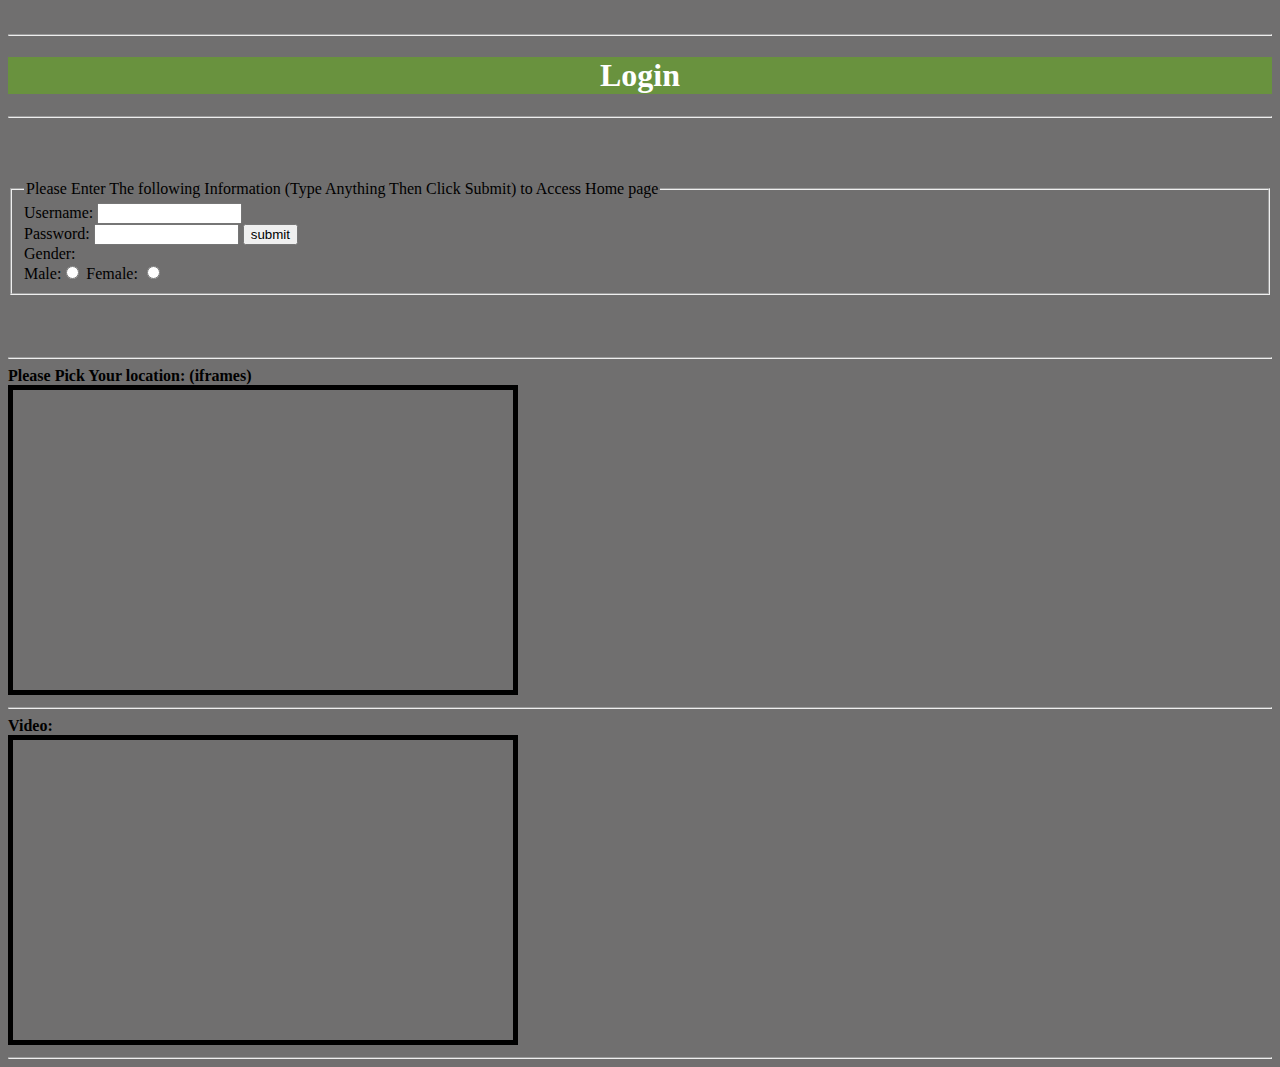
<file: Assignment/Index.html>
<!DOCTYPE html>
<html lang="en">

<head>
    <meta charset="UTF-8">
    <meta name="viewport" content="width=device-width, initial-scale=1.0">
    <title>Login</title>
    <link rel="stylesheet" href="style.css">
</head>

<body>
    <br>
    <hr>
   <center> <h1 style="background-color: rgb(105,146,62);"  >Login</h1> </center>    
   <hr><br><br><br>
    <fieldset    >
        <legend>Please Enter The following Information (Type Anything Then Click Submit) to Access Home page </legend>
        Username: <input type="text" name="Username" maxlength="30" size="15" id="" required><br>
        Password: <input type="password" name="password" maxlength="30" size="15" id="" required>
        <a href="./Home.html"><input type="submit" value="submit"></a>
        <br>
        <form>
        Gender: <br>
        Male:<input type="radio" name="Gender" id="Male">
       Female: <input type="radio" name="Gender" id="Female">
    </form>
    </fieldset>
    <br><br><br>
    <hr>
    <b>Please Pick Your location: (iframes) </b><br>
    <iframe
        src="https://www.google.com/maps/@25.1929836,66.495935,9z?entry=ttu"                       
        frameborder="0"  width="500" height="300" style="border: 5px solid black ;"  ></iframe>
<hr>
<b>Video:</b><br>
<iframe
        src="https://www.youtube.com/watch?v=Zr0ubkYyUXg"
        frameborder="0"  width="500" height="300" style="border: 5px solid black ;"  ></iframe>
        <hr>
</body>

</html>
</file>
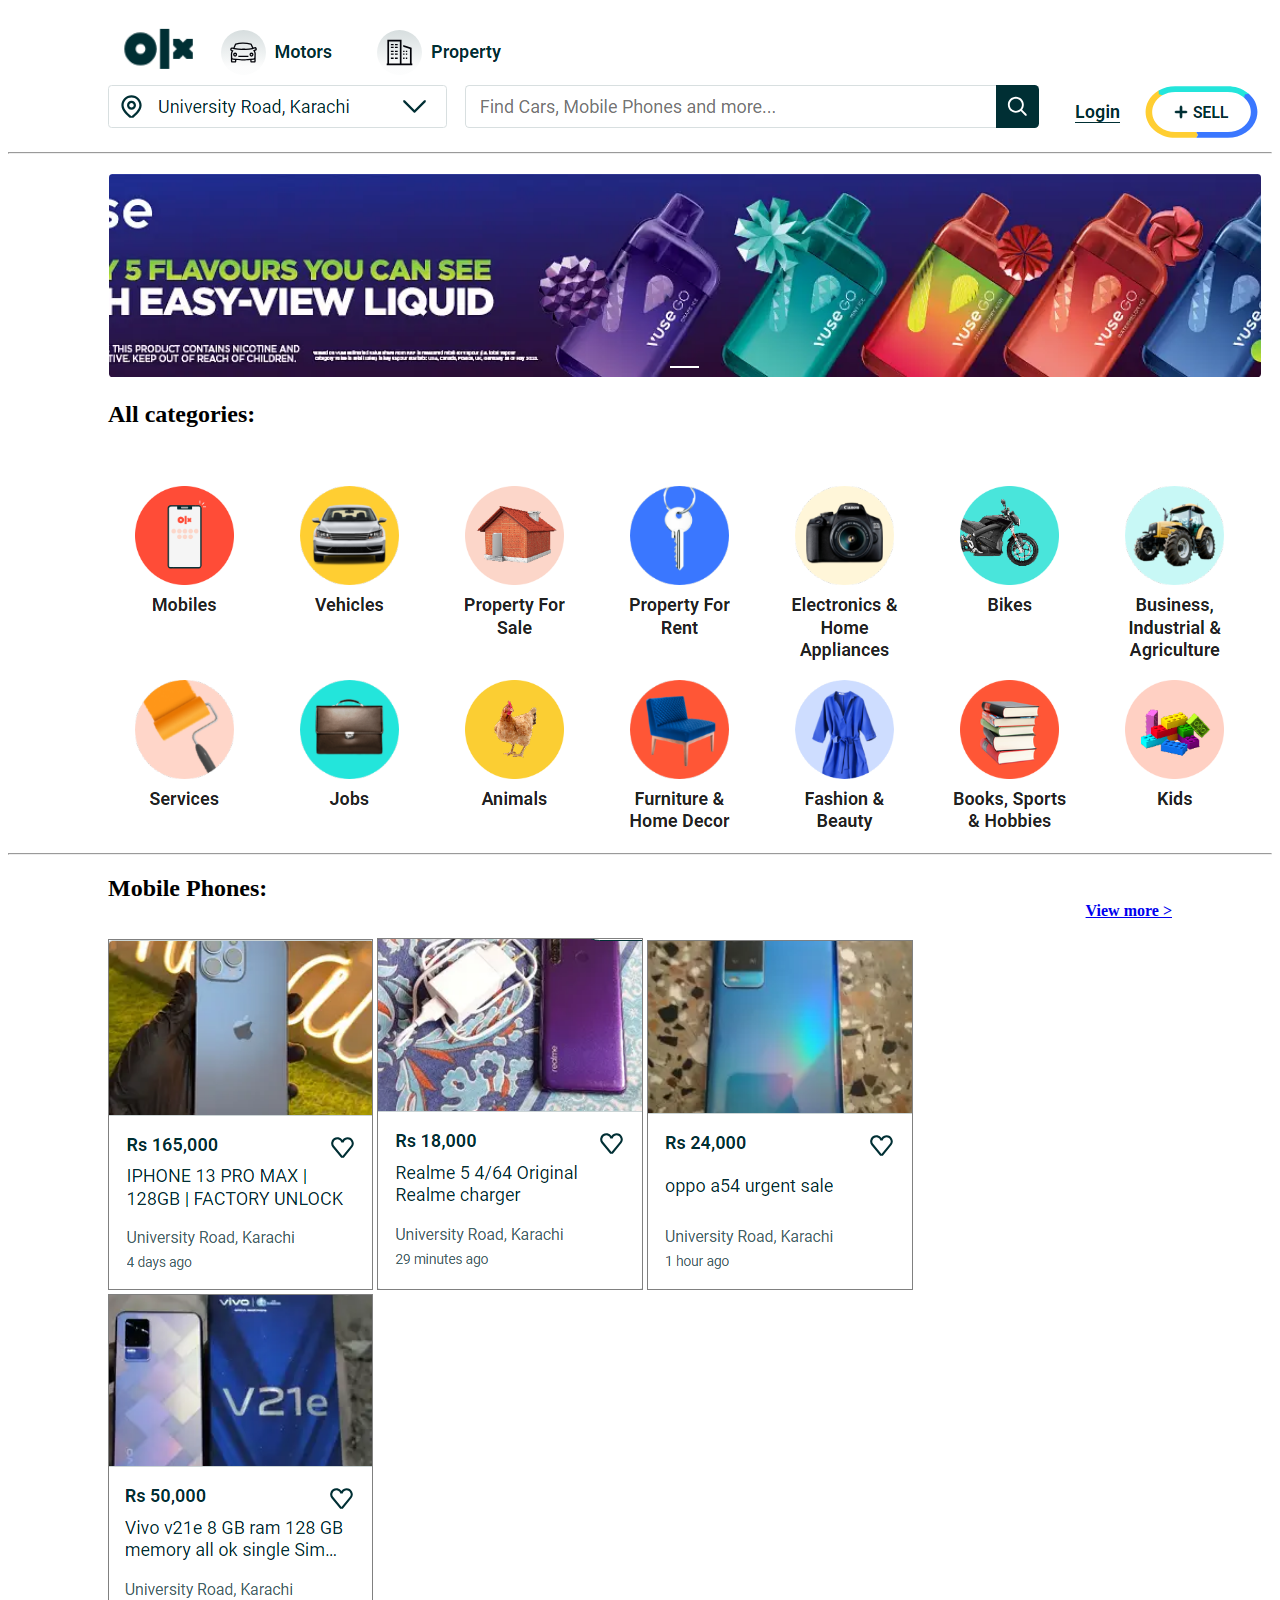
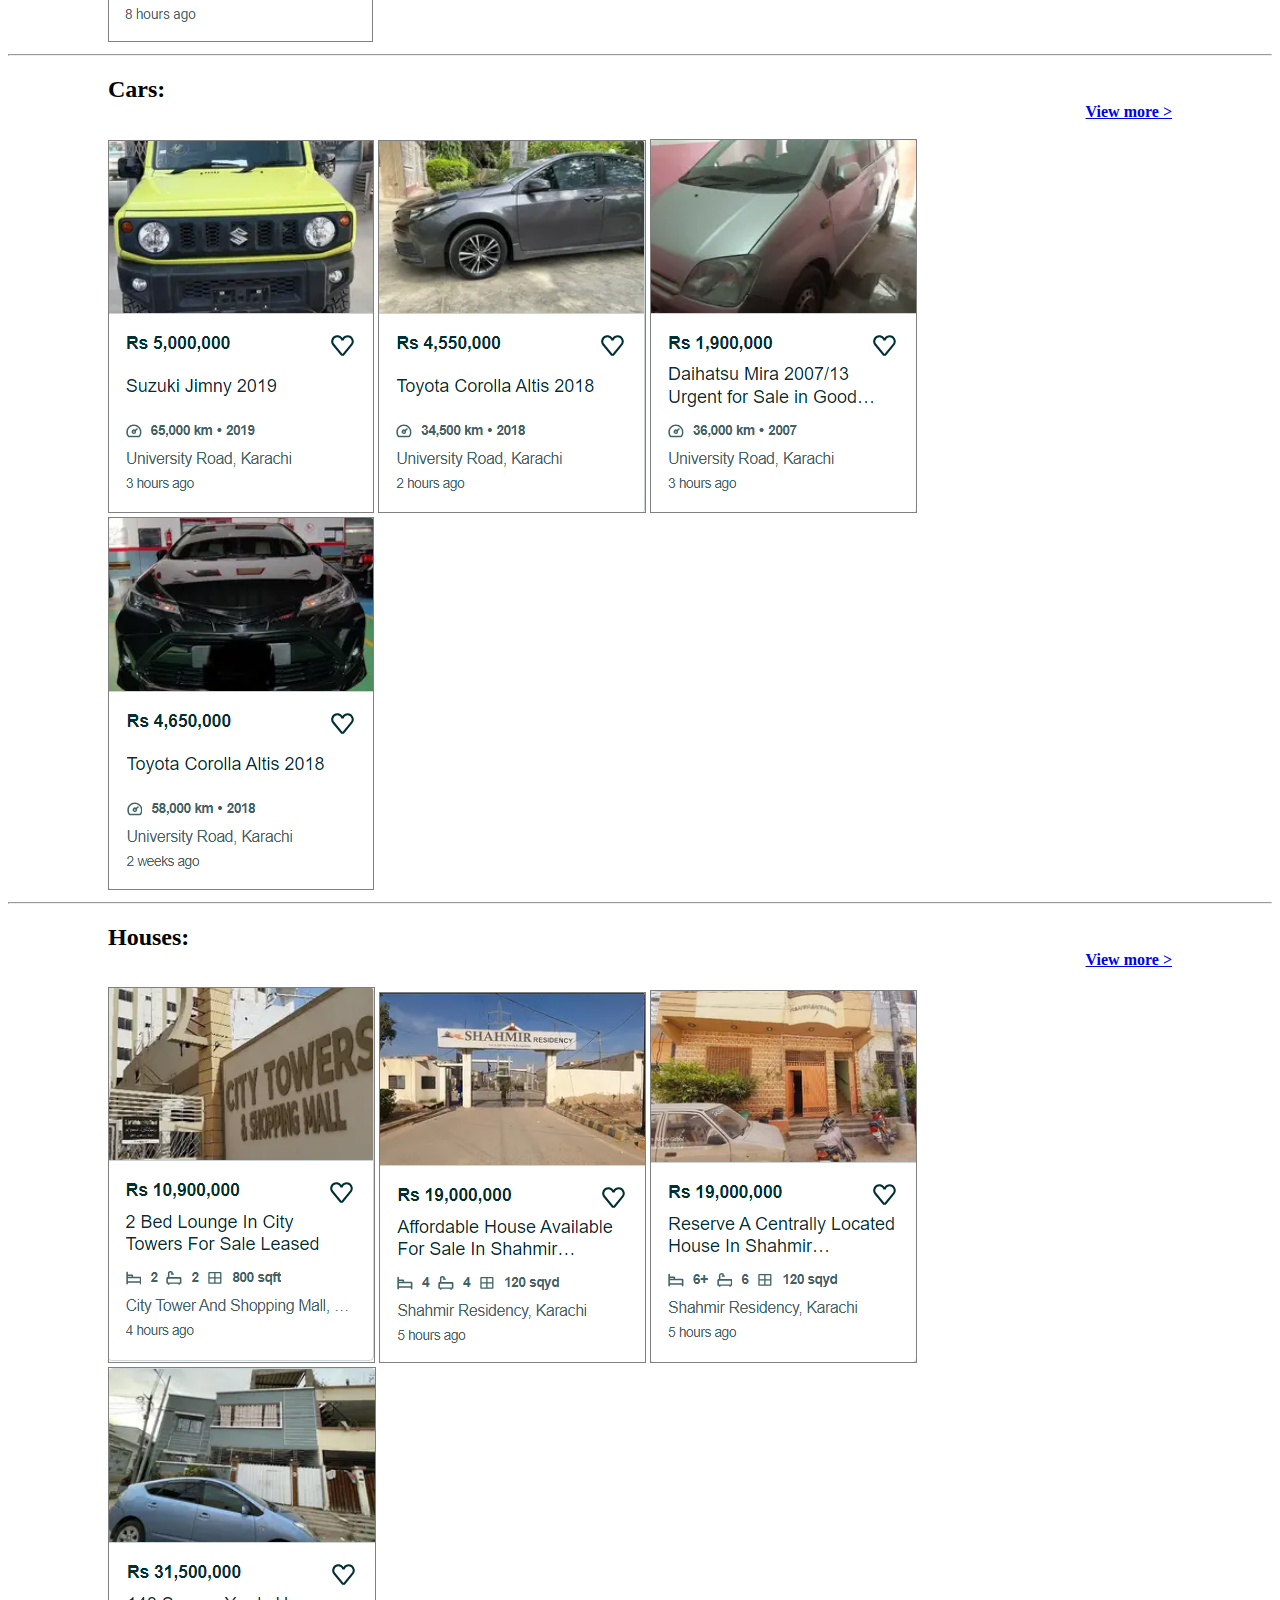
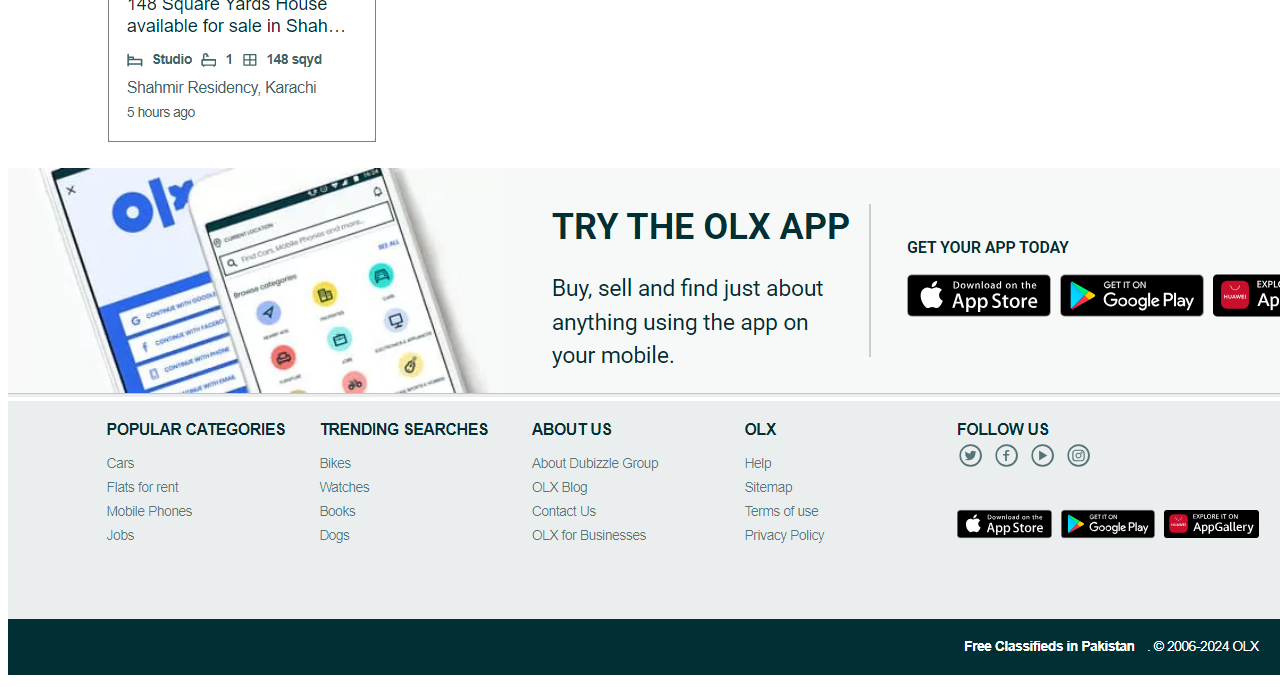
<file: Olx Landing Page/Index.html>
<!DOCTYPE html>
<html lang="en">
<head>
    <meta charset="UTF-8">
    <meta name="viewport" content="width=device-width, initial-scale=1.0">
    <title>Olx Landing Page</title>
    <link rel="stylesheet" href="style.css">
</head>
<body>
    <div class="header" >
    <img src="./Images/logo.png" alt="" width="100" height="60" ><img src="./Images/top button.png" alt="">
    <br>
    <img src="./Images/Top Bar.png" alt="">
</div>
    <hr>
    <div class="categories">
        <img src="./Images/Banner.png" alt="">
    </div>
    <div class="categories">
        <h2>All categories:</h2><br>
       <a href="./redirect.html"> <img src="./Images/Icons.png" alt=""></a>

    </div>
    <hr>
    <div class="Mobile">
        <b style="font-size: x-large;">Mobile Phones:</b> <div class="view" ><b><a href="https://www.olx.com.pk/university-road_g5001641/mobile-phones_c1453">View more ></a></b></div>
        <br>
        <a href="https://www.olx.com.pk/item/iphone-13-pro-max-128gb-factory-unlock-iid-1089945607">
            <img src="./Images/Iphone.png" alt="" style="border: 1px solid grey;" ></a>
            <a href="https://www.olx.com.pk/item/realme-5-464-original-realme-charger-iid-1090116910">
                <img src="./Images/ph 2.png" alt="" style="border: 1px solid grey;" ></a>
                <a href="https://www.olx.com.pk/item/oppo-a54-urgent-sale-iid-1090115044">
                    <img src="./Images/ph 3.png" alt="" style="border: 1px solid grey;"></a>
                    <a href="https://www.olx.com.pk/item/vivo-v21e-8-gb-ram-128-gb-memory-all-ok-single-sim-contact-number-iid-1090108020">
                        <img src="./Images/ph 4.png" alt="" style="border: 1px solid grey;"></a>

    </div >
    <hr>
    <div class="Mobile">
    <b style="font-size: x-large;">Cars:</b> <div class="view" ><b><a href="https://www.olx.com.pk/university-road_g5001641/cars_c84">View more ></a></b></div>
        <br>
        <a href="https://www.olx.com.pk/item/suzuki-jimny-2019-iid-1090121390">
            <img src="./Images/car 1.png" alt="" style="border: 1px solid grey;" ></a>
            <a href="https://www.olx.com.pk/item/toyota-corolla-altis-2018-iid-1090083090">
                <img src="./Images/car 2.png" alt="" style="border: 1px solid grey;" ></a>
                <a href="https://www.olx.com.pk/item/daihatsu-mira-200713-urgent-for-sale-in-good-condition-iid-1090090223">
                    <img src="./Images/car 3.png" alt="" style="border: 1px solid grey;"></a>
                    <a href="https://www.olx.com.pk/item/toyota-corolla-altis-2018-iid-1089570948">
                        <img src="./Images/car 4.png" alt="" style="border: 1px solid grey;"></a>


</div>
<hr>
<div class="ftr">
    <b style="font-size: x-large;">Houses:</b> <div class="view" ><b><a href="https://www.olx.com.pk/university-road_g5001641/houses_c1721">View more ></a></b></div>
    <br>
    <a href="https://www.olx.com.pk/item/2-bed-lounge-in-city-towers-for-sale-leased-iid-1090117389">
        <img src="./Images/h1.png" alt="" style="border: 1px solid grey;" ></a>
        <a href="https://www.olx.com.pk/item/affordable-house-available-for-sale-in-shahmir-residency-iid-1089689289">
            <img src="./Images/h2.png" alt="" style="border: 1px solid grey;" ></a>
            <a href="https://www.olx.com.pk/item/reserve-a-centrally-located-house-in-shahmir-residency-iid-1089687934">
                <img src="./Images/h3.png" alt="" style="border: 1px solid grey;"></a>
                <a href="https://www.olx.com.pk/item/148-square-yards-house-available-for-sale-in-shahmir-residency-if-you-hurry-iid-1089687933">
                    <img src="./Images/h4.png" alt="" style="border: 1px solid grey;"></a>
</div>
<img src="./Images/footer banner.png" alt=""><br>
<img src="./Images/footer.png" alt="">
</body>
</html>
</file>
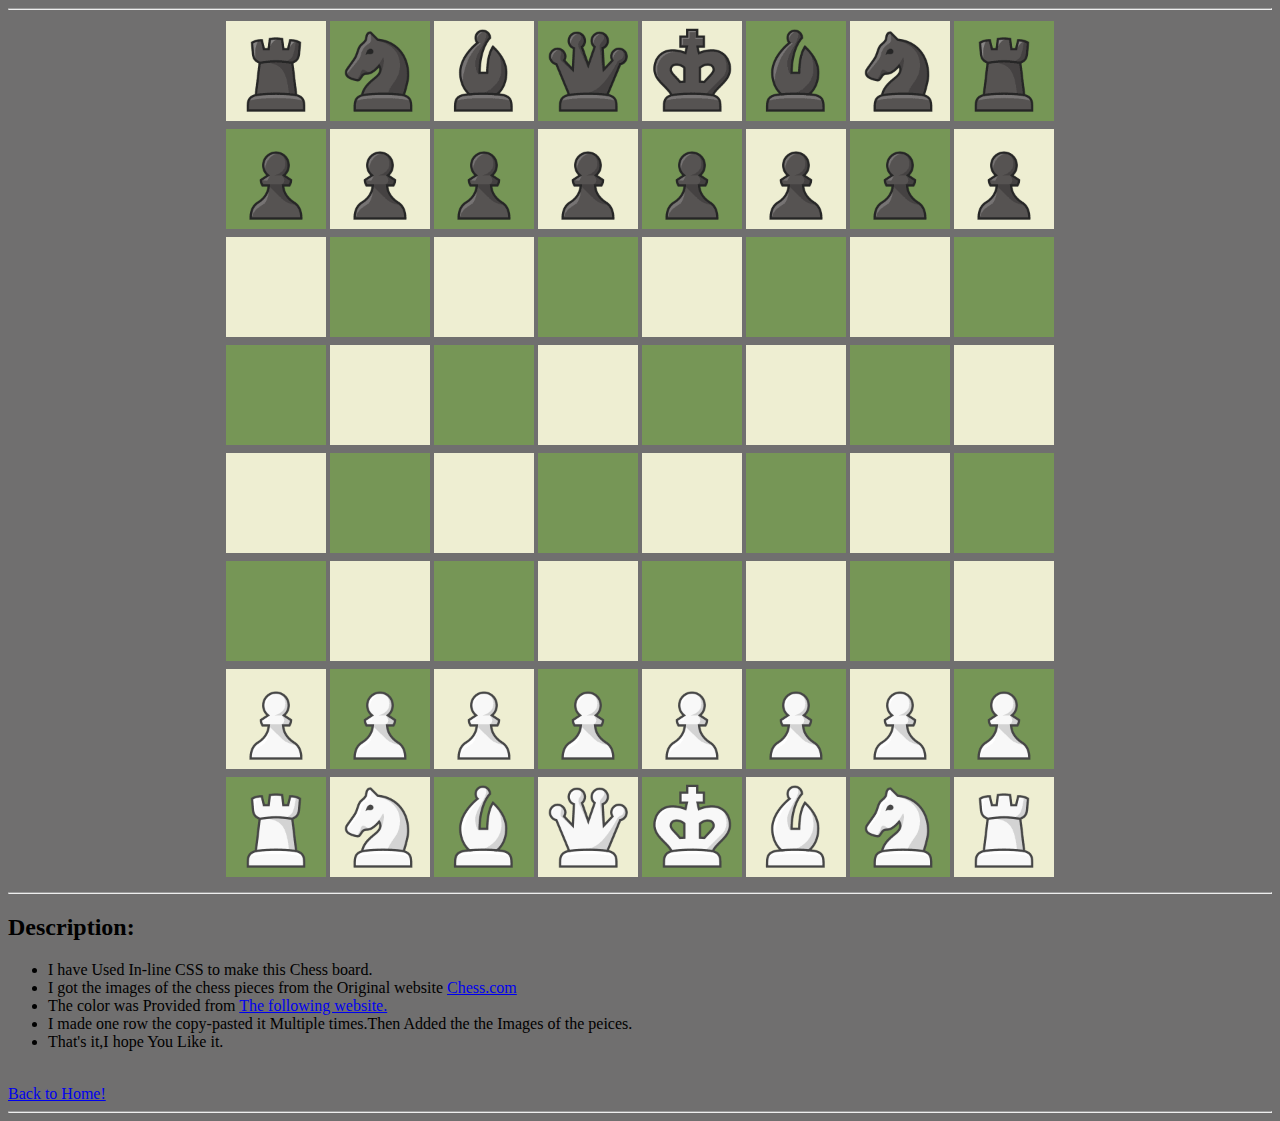
<file: Assignment/chessboard.html>
<!DOCTYPE html>
<html lang="en">
<head>
    <meta charset="UTF-8">
    <meta name="viewport" content="width=device-width, initial-scale=1.0">
    <title>chess board</title>
    <link rel="stylesheet" href="style.css">
</head>
<body>
    <hr>
    <center>
    <table style="border: 0px;"  >
        <tr>
            <td><img src="./images/rook.png" alt="rook" width="100" height="100" style="background-color: rgb(238,238,210);" ></td>
            <td><img src="./images/knight (1).png" alt="bishop" width="100" height="100" style="background-color: rgb(118,150,86);" ></td>
            <td><img src="./images/bishop (1).png" alt="" width="100" height="100" style="background-color: rgb(238,238,210);" ></td>
            <td><img src="./images/queen (1).png" alt="" width="100" height="100" style="background-color: rgb(118,150,86);"></td>
            <td><img src="./images/king (1).png" alt="" width="100" height="100" style="background-color: rgb(238,238,210);" ></td>
            <td><img src="./images/bishop (1).png" alt="" width="100" height="100" style="background-color: rgb(118,150,86);"></td>
            <td><img src="./images/knight (1).png" alt="" width="100" height="100" style="background-color: rgb(238,238,210);" ></td>
            <td><img src="./images/rook.png" alt="" width="100" height="100" style="background-color: rgb(118,150,86);"></td>
        </tr>
        <tr>
            <td><img src="./images/pawn (1).png" alt="" width="100" height="100" style="background-color: rgb(118,150,86);"></td>
            <td><img src="./images/pawn (1).png" alt="" width="100" height="100" style="background-color: rgb(238,238,210);"></td>
            <td><img src="./images/pawn (1).png" alt="" width="100" height="100" style="background-color: rgb(118,150,86);"></td>
            <td><img src="./images/pawn (1).png" alt="" width="100" height="100" style="background-color: rgb(238,238,210);"></td>
            <td><img src="./images/pawn (1).png" alt="" width="100" height="100" style="background-color: rgb(118,150,86);"></td>
            <td><img src="./images/pawn (1).png" alt="" width="100" height="100" style="background-color: rgb(238,238,210);"></td>
            <td><img src="./images/pawn (1).png" alt="" width="100" height="100" style="background-color: rgb(118,150,86);"></td>
            <td><img src="./images/pawn (1).png" alt="" width="100" height="100" style="background-color: rgb(238,238,210);"></td>
            
        </tr>
        <tr>
            <td><img src="./images/Untitled design.png" alt="" width="100" height="100" style="background-color: rgb(238,238,210);" ></td>
            <td><img src="./images/Untitled design.png" alt="" width="100" height="100" style="background-color: rgb(118,150,86);" ></td>
            <td><img src="./images/Untitled design.png" alt="" width="100" height="100" style="background-color: rgb(238,238,210);" ></td>
            <td><img src="./images/Untitled design.png" alt="" width="100" height="100" style="background-color: rgb(118,150,86);" ></td>
            <td><img src="./images/Untitled design.png" alt="" width="100" height="100" style="background-color: rgb(238,238,210);" ></td>
            <td><img src="./images/Untitled design.png" alt="" width="100" height="100" style="background-color: rgb(118,150,86);" ></td>
            <td><img src="./images/Untitled design.png" alt="" width="100" height="100" style="background-color: rgb(238,238,210);" ></td>
            <td><img src="./images/Untitled design.png" alt="" width="100" height="100" style="background-color: rgb(118,150,86);" ></td>
        </tr>
        <tr>
            <td><img src="./images/Untitled design.png" alt="" width="100" height="100" style="background-color: rgb(118,150,86);" ></td>
            <td><img src="./images/Untitled design.png" alt="" width="100" height="100" style="background-color: rgb(238,238,210);" ></td>
            <td><img src="./images/Untitled design.png" alt="" width="100" height="100" style="background-color: rgb(118,150,86);" ></td>
            <td><img src="./images/Untitled design.png" alt="" width="100" height="100" style="background-color: rgb(238,238,210);" ></td>
            <td><img src="./images/Untitled design.png" alt="" width="100" height="100" style="background-color: rgb(118,150,86);" ></td>
            <td><img src="./images/Untitled design.png" alt="" width="100" height="100" style="background-color: rgb(238,238,210);" ></td>
            <td><img src="./images/Untitled design.png" alt="" width="100" height="100" style="background-color: rgb(118,150,86);" ></td>
            <td><img src="./images/Untitled design.png" alt="" width="100" height="100" style="background-color: rgb(238,238,210);" ></td>
        </tr>
        <tr>
            <td><img src="./images/Untitled design.png" alt="" width="100" height="100" style="background-color: rgb(238,238,210);" ></td>
            <td><img src="./images/Untitled design.png" alt="" width="100" height="100" style="background-color: rgb(118,150,86);" ></td>
            <td><img src="./images/Untitled design.png" alt="" width="100" height="100" style="background-color: rgb(238,238,210);" ></td>
            <td><img src="./images/Untitled design.png" alt="" width="100" height="100" style="background-color: rgb(118,150,86);" ></td>
            <td><img src="./images/Untitled design.png" alt="" width="100" height="100" style="background-color: rgb(238,238,210);" ></td>
            <td><img src="./images/Untitled design.png" alt="" width="100" height="100" style="background-color: rgb(118,150,86);" ></td>
            <td><img src="./images/Untitled design.png" alt="" width="100" height="100" style="background-color: rgb(238,238,210);" ></td>
            <td><img src="./images/Untitled design.png" alt="" width="100" height="100" style="background-color: rgb(118,150,86);" ></td>
        </tr>
        <tr>
            <td><img src="./images/Untitled design.png" alt="" width="100" height="100" style="background-color: rgb(118,150,86);" ></td>
            <td><img src="./images/Untitled design.png" alt="" width="100" height="100" style="background-color: rgb(238,238,210);" ></td>
            <td><img src="./images/Untitled design.png" alt="" width="100" height="100" style="background-color: rgb(118,150,86);" ></td>
            <td><img src="./images/Untitled design.png" alt="" width="100" height="100" style="background-color: rgb(238,238,210);" ></td>
            <td><img src="./images/Untitled design.png" alt="" width="100" height="100" style="background-color: rgb(118,150,86);" ></td>
            <td><img src="./images/Untitled design.png" alt="" width="100" height="100" style="background-color: rgb(238,238,210);" ></td>
            <td><img src="./images/Untitled design.png" alt="" width="100" height="100" style="background-color: rgb(118,150,86);" ></td>
            <td><img src="./images/Untitled design.png" alt="" width="100" height="100" style="background-color: rgb(238,238,210);" ></td>
        </tr>
        <tr>
            <td><img src="./images/pawn.png" alt="" width="100" height="100" style="background-color: rgb(238,238,210);" ></td>
            <td><img src="./images/pawn.png" alt="" width="100" height="100" style="background-color: rgb(118,150,86);" ></td>
            <td><img src="./images/pawn.png" alt="" width="100" height="100" style="background-color: rgb(238,238,210);" ></td>
            <td><img src="./images/pawn.png" alt="" width="100" height="100" style="background-color: rgb(118,150,86);" ></td>
            <td><img src="./images/pawn.png" alt="" width="100" height="100" style="background-color: rgb(238,238,210);" ></td>
            <td><img src="./images/pawn.png" alt="" width="100" height="100" style="background-color: rgb(118,150,86);" ></td>
            <td><img src="./images/pawn.png" alt="" width="100" height="100" style="background-color: rgb(238,238,210);" ></td>
            <td><img src="./images/pawn.png" alt="" width="100" height="100" style="background-color: rgb(118,150,86);" ></td>
        </tr>
        <tr>
            <td><img src="./images/rook (1).png" alt="" width="100" height="100" style="background-color: rgb(118,150,86);"></td>
            <td><img src=".//images/knight.png" alt="" width="100" height="100" style="background-color: rgb(238,238,210);"></td>
            <td><img src="./images/bishop.png" alt="" width="100" height="100" style="background-color: rgb(118,150,86);"></td>
            <td><img src="./images/queen.png" alt="" width="100" height="100" style="background-color: rgb(238,238,210);"></td>
            <td><img src="./images/king.png" alt="" width="100" height="100" style="background-color: rgb(118,150,86);"></td>
            <td><img src="./images/bishop.png" alt="" width="100" height="100" style="background-color: rgb(238,238,210);"></td>
            <td><img src=".//images/knight.png" alt="" width="100" height="100" style="background-color: rgb(118,150,86);"></td>
            <td><img src="./images/rook (1).png" alt="" width="100" height="100" style="background-color: rgb(238,238,210);"></td>
        </tr>
        

    </table>
</center>
    <hr>
    <h2>Description:</h2>
    <ul>
        <li>I have Used In-line CSS to make this Chess board.</li>
        <li>I got the images of the chess pieces from the Original website <a href="https://www.chess.com/">Chess.com</a></li>
        <li>The color was Provided from <a href="https://www.color-hex.com/color-palette/1043818">The following website.</a></li>
        <li>I made one row the copy-pasted it Multiple times.Then Added the the Images of the peices.</li>
        <li>That's it,I hope You Like it.</li>
    </ul>
    <br>
    <a href="./Home.html">Back to Home!</a>
    <hr>

</body>
</html>
</file>
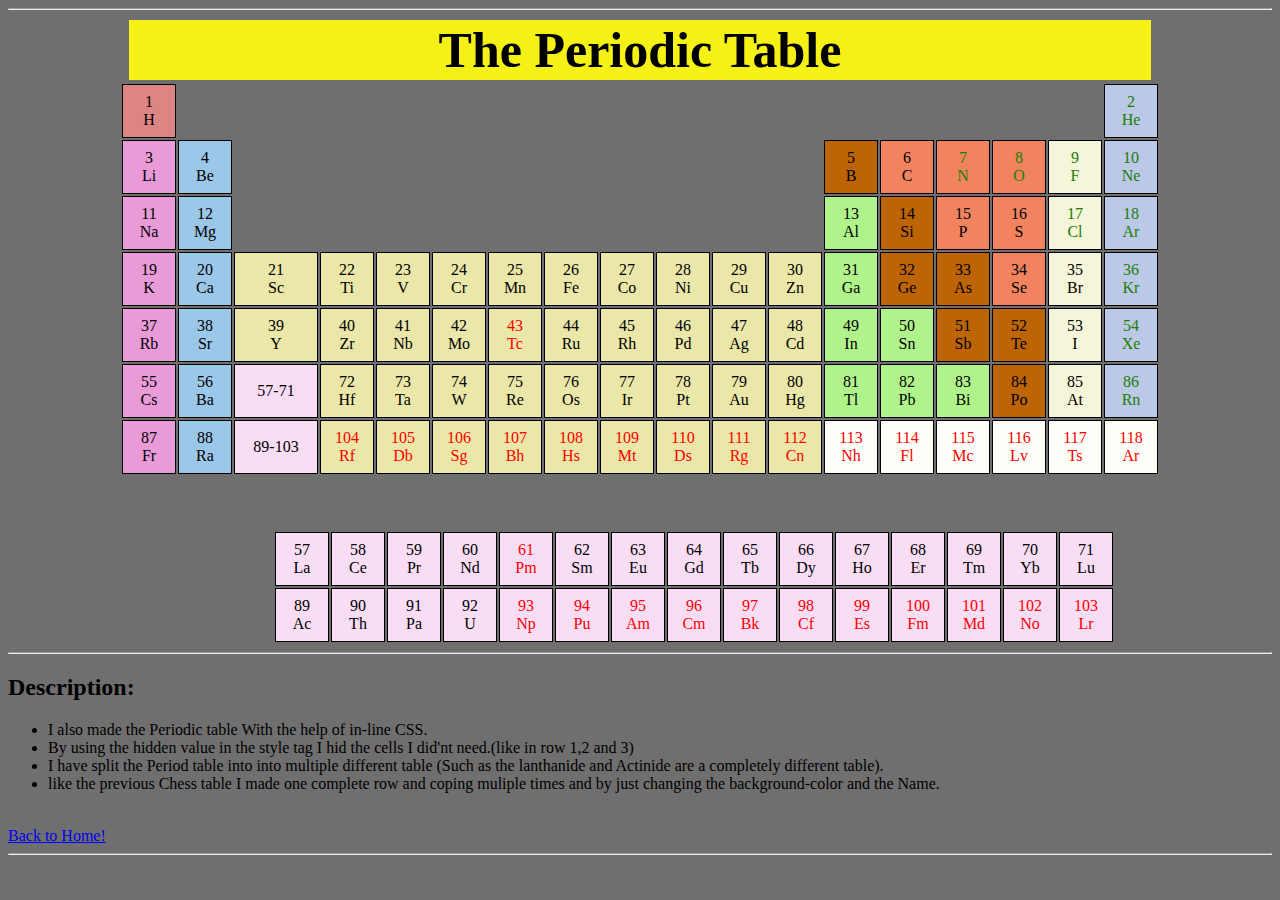
<file: Assignment/periodictable.html>
<!DOCTYPE html>
<html lang="en">
<head>
    <meta charset="UTF-8">
    <meta name="viewport" content="width=device-width, initial-scale=1.0">
    <title>Document</title>
    <link rel="stylesheet" href="style.css">
</head>
<body>
  <hr>
  <center>
    <table> 
      
        <tr>
          <th style="text-align: center; font-size: 50px; width: 1020px; height: 30px; background-color: #f5f116;">The Periodic Table</th>
        </tr>
        </table>
    
        <table>
            <tr>
                <td style="width: 50px; height: 50px; background-color: #dd8484; text-align: center; border: 1px solid black;">1<br>
            H</td>
          
          <td style = "empty-cells: hide; width: 50px; height: 50px;"></td>
          <td style = "empty-cells: hide;"></td>
          <td style = "empty-cells: hide;"></td>
          <td style = "empty-cells: hide;"></td>
          <td style = "empty-cells: hide;"></td>
          <td style = "empty-cells: hide;"></td>
          <td style = "empty-cells: hide;"></td>
          <td style = "empty-cells: hide;"></td>
          <td style = "empty-cells: hide;"></td>
          <td style = "empty-cells: hide;"></td>
          <td style = "empty-cells: hide;"></td>
          <td style = "empty-cells: hide;"></td>
          <td style = "empty-cells: hide;"></td>
          <td style = "empty-cells: hide;"></td>
          <td style = "empty-cells: hide;"></td>
          <td style = "empty-cells: hide;"></td>
          <!-- <td style = "empty-cells: hide;"></td> -->
    
                <td style="color: rgb(28, 126, 6);background-color: #bbc8e6;width: 50px; height: 50px;text-align: center; border: 1px solid black;">2<br>
             He </td>
            </tr>
    
            
    
            <tr>
                <td style= "background-color: #e99bd8; width: 50px; height: 50px;text-align: center; border: 1px solid black;">3<br>
            Li </td>
          <td style= "background-color: #9bc7e9; width: 50px; height: 50px;text-align: center; border: 1px solid black;">4<br>
              Be </td>
          <td style = "empty-cells: hide;"></td>
          <td style = "empty-cells: hide;"></td>
          <td style = "empty-cells: hide;"></td>
          <td style = "empty-cells: hide;"></td>
          <td style = "empty-cells: hide;"></td>
          <td style = "empty-cells: hide;"></td>
          <td style = "empty-cells: hide;"></td>
          <td style = "empty-cells: hide;"></td>
          <td style = "empty-cells: hide;"></td>
          <td style = "empty-cells: hide;"></td>
          
          <td style= "background-color: #bc6406; width: 50px; height: 50px;text-align: center;border: 1px solid black;">5<br>
            B </td>
          <td style= "background-color: #f1845f; width: 50px; height: 50px;text-align: center;border: 1px solid black;">6<br>
              C </td>
          <td style= "color: rgb(28, 126, 6);background-color: #f1845f; width: 50px; height: 50px;text-align: center;border: 1px solid black;">7<br>
                N </td>
          <td style= "color: rgb(28, 126, 6);background-color: #f1845f; width: 50px; height: 50px;text-align: center;border: 1px solid black;">8<br>
                  O </td>
          <td style= "color: rgb(28, 126, 6);background-color: #f5f5d9; width: 50px; height: 50px;text-align: center;border: 1px solid black;">9<br>
                    F </td>
          <td style= "color: rgb(28, 126, 6);background-color: #bbc8e6; width: 50px; height: 50px;text-align: center;border: 1px solid black;">10<br>
                      Ne </td>
            </tr>
    
            
            <tr>
              <td style= "background-color: #e99bd8; width: 50px; height: 50px;text-align: center; border: 1px solid black;">11<br>
                Na </td>
              <td style= "background-color: #9bc7e9; width: 50px; height: 50px;text-align: center; border: 1px solid black;">12<br>
                  Mg </td>
              <td style = "empty-cells: hide;"></td>
              <td style = "empty-cells: hide;"></td>
              <td style = "empty-cells: hide;"></td>
              <td style = "empty-cells: hide;"></td>
              <td style = "empty-cells: hide;"></td>
              <td style = "empty-cells: hide;"></td>
              <td style = "empty-cells: hide;"></td>
              <td style = "empty-cells: hide;"></td>
              <td style = "empty-cells: hide;"></td>
              <td style = "empty-cells: hide;"></td>
              
              <td style= "background-color: #b1f38b; width: 50px; height: 50px;text-align: center;border: 1px solid black;">13<br>
                Al </td>
              <td style= "background-color: #bc6406; width: 50px; height: 50px;text-align: center;border: 1px solid black;">14<br>
                  Si </td>
              <td style= "background-color: #f1845f; width: 50px; height: 50px;text-align: center;border: 1px solid black;">15<br>
                    P </td>
              <td style= "background-color: #f1845f; width: 50px; height: 50px;text-align: center;border: 1px solid black;">16<br>
                      S </td>
              <td style= "color: rgb(28, 126, 6);background-color: #f5f5d9; width: 50px; height: 50px;text-align: center;border: 1px solid black;">17<br>
                      Cl </td>
              <td style= "color: rgb(28, 126, 6);background-color: #bbc8e6; width: 50px; height: 50px;text-align: center;border: 1px solid black;">18<br>
                          Ar </td>  
            </tr>
            
            
    
            <tr>
              <td style= "background-color: #e99bd8; width: 50px; height: 50px;text-align: center; border: 1px solid black;">19<br>
                K </td>
              <td style= "background-color: #9bc7e9; width: 50px; height: 50px;text-align: center; border: 1px solid black;">20<br>
                  Ca </td>
              <td style= "background-color: #eae7a9; width: 80px; height: 50px;text-align: center; border: 1px solid black;">21<br>
                    Sc </td>
              <td style= "background-color: #eae7a9; width: 50px; height: 50px;text-align: center; border: 1px solid black;">22<br>
                      Ti </td>
              <td style= "background-color: #eae7a9; width: 50px; height: 50px;text-align: center; border: 1px solid black;">23<br>
                        V </td>
              <td style= "background-color: #eae7a9; width: 50px; height: 50px;text-align: center; border: 1px solid black;">24<br>
                          Cr </td>
              <td style= "background-color: #eae7a9; width: 50px; height: 50px;text-align: center; border: 1px solid black;">25<br>
                            Mn </td>
              <td style= "background-color: #eae7a9; width: 50px; height: 50px;text-align: center; border: 1px solid black;">26<br>
                              Fe </td>
              <td style= "background-color: #eae7a9; width: 50px; height: 50px;text-align: center; border: 1px solid black;">27<br>
                                Co </td>
              <td style= "background-color: #eae7a9; width: 50px; height: 50px;text-align: center; border: 1px solid black;">28<br>
                                  Ni </td>
              <td style= "background-color: #eae7a9; width: 50px; height: 50px;text-align: center; border: 1px solid black;">29<br>
                                    Cu </td>
              <td style= "background-color: #eae7a9; width: 50px; height: 50px;text-align: center; border: 1px solid black;">30<br>
                                      Zn </td>
              <td style= "background-color: #b1f38b; width: 50px; height: 50px;text-align: center;border: 1px solid black;">31<br>
                                        Ga </td>
              <td style= "background-color: #bc6406; width: 50px; height: 50px;text-align: center;border: 1px solid black;">32<br>
                                          Ge </td>
              <td style= "background-color: #bc6406; width: 50px; height: 50px;text-align: center;border: 1px solid black;">33<br>
                                            As </td>
              <td style= "background-color: #f1845f; width: 50px; height: 50px;text-align: center;border: 1px solid black;">34<br>
                                              Se </td>
              <td style= "background-color: #f5f5d9; width: 50px; height: 50px;text-align: center;border: 1px solid black;">35<br>
                                              Br </td>
              <td style= "color: rgb(28, 126, 6);background-color: #bbc8e6; width: 50px; height: 50px;text-align: center;border: 1px solid black;">36<br>
                                                  Kr </td> 
            </tr>
    
            
    
            <tr>
              <td style= "background-color: #e99bd8; width: 50px; height: 50px;text-align: center; border: 1px solid black;">37<br>
                Rb </td>
              <td style= "background-color: #9bc7e9; width: 50px; height: 50px;text-align: center; border: 1px solid black;">38<br>
                  Sr </td>
              <td style= "background-color: #eae7a9; width: 80px; height: 50px;text-align: center; border: 1px solid black;">39<br>
                    Y </td>
              <td style= "background-color: #eae7a9; width: 50px; height: 50px;text-align: center; border: 1px solid black;">40<br>
                      Zr </td>
              <td style= "background-color: #eae7a9; width: 50px; height: 50px;text-align: center; border: 1px solid black;">41<br>
                        Nb </td>
              <td style= "background-color: #eae7a9; width: 50px; height: 50px;text-align: center; border: 1px solid black;">42<br>
                          Mo </td>
              <td style= "color: red;background-color: #eae7a9; width: 50px; height: 50px;text-align: center; border: 1px solid black;">43<br>
                            Tc </td>
              <td style= "background-color: #eae7a9; width: 50px; height: 50px;text-align: center; border: 1px solid black;">44<br>
                              Ru </td>
              <td style= "background-color: #eae7a9; width: 50px; height: 50px;text-align: center; border: 1px solid black;">45<br>
                                Rh </td>
              <td style= "background-color: #eae7a9; width: 50px; height: 50px;text-align: center; border: 1px solid black;">46<br>
                                  Pd </td>
              <td style= "background-color: #eae7a9; width: 50px; height: 50px;text-align: center; border: 1px solid black;">47<br>
                                    Ag </td>
              <td style= "background-color: #eae7a9; width: 50px; height: 50px;text-align: center; border: 1px solid black;">48<br>
                                      Cd </td>
              <td style= "background-color: #b1f38b; width: 50px; height: 50px;text-align: center;border: 1px solid black;">49<br>
                                        In </td>
              <td style= "background-color: #b1f38b; width: 50px; height: 50px;text-align: center;border: 1px solid black;">50<br>
                                          Sn </td>
              <td style= "background-color: #bc6406; width: 50px; height: 50px;text-align: center;border: 1px solid black;">51<br>
                                            Sb </td>
              <td style= "background-color: #bc6406; width: 50px; height: 50px;text-align: center;border: 1px solid black;">52<br>
                                              Te </td>
    
              <td style= "background-color: #f5f5d9; width: 50px; height: 50px;text-align: center;border: 1px solid black;">53<br>
                                              I </td>
              <td style= "color: rgb(28, 126, 6);background-color: #bbc8e6; width: 50px; height: 50px;text-align: center;border: 1px solid black;">54<br>
                                                  Xe </td>
            </tr>
    
            
    
            <tr>
              <td style= "background-color: #e99bd8; width: 50px; height: 50px;text-align: center; border: 1px solid black;">55<br>
                Cs </td>
              <td style= "background-color: #9bc7e9; width: 50px; height: 50px;text-align: center; border: 1px solid black;">56<br>
                  Ba </td>
              <td style= "background-color:  #f9ddf5; width: 80px; height: 50px;text-align: center; border: 1px solid black;">57-71<br>
                     </td>
              <td style= "background-color: #eae7a9; width: 50px; height: 50px;text-align: center; border: 1px solid black;">72<br>
                                                  Hf </td>
              <td style= "background-color: #eae7a9; width: 50px; height: 50px;text-align: center; border: 1px solid black;">73<br>
                                                    Ta </td>
              <td style= "background-color: #eae7a9; width: 50px; height: 50px;text-align: center; border: 1px solid black;">74<br>
                                                      W </td>
              <td style= "background-color: #eae7a9; width: 50px; height: 50px;text-align: center; border: 1px solid black;">75<br>
                                                        Re </td>
              <td style= "background-color: #eae7a9; width: 50px; height: 50px;text-align: center; border: 1px solid black;">76<br>
                                                          Os </td>
              <td style= "background-color: #eae7a9; width: 50px; height: 50px;text-align: center; border: 1px solid black;">77<br>
                                                            Ir </td>
              <td style= "background-color: #eae7a9; width: 50px; height: 50px;text-align: center; border: 1px solid black;">78<br>
                                                              Pt </td>
              <td style= "background-color: #eae7a9; width: 50px; height: 50px;text-align: center; border: 1px solid black;">79<br>
                                                                Au </td>
              <td style= "background-color: #eae7a9; width: 50px; height: 50px;text-align: center; border: 1px solid black;">80<br>
                                                                  Hg </td>
              <td style= "background-color: #b1f38b; width: 50px; height: 50px;text-align: center; border: 1px solid black;">81<br>
                                                                    Tl </td>
              <td style= "background-color: #b1f38b; width: 50px; height: 50px;text-align: center; border: 1px solid black;">82<br>
                                                                      Pb </td>
              <td style= "background-color: #b1f38b; width: 50px; height: 50px;text-align: center; border: 1px solid black;">83<br>
                                                                        Bi </td>
              <td style= "background-color: #bc6406; width: 50px; height: 50px;text-align: center; border: 1px solid black;">84<br>
                                                                          Po </td>
              <td style= "background-color: #f5f5d9; width: 50px; height: 50px;text-align: center; border: 1px solid black;">85<br>
                                                                            At </td>
              <td style= "color: rgb(28, 126, 6);background-color: #bbc8e6; width: 50px; height: 50px;text-align: center; border: 1px solid black;">86<br>
                                                                              Rn </td>
            </tr>
    
            
    
            <tr>
              <td style= "background-color: #e99bd8; width: 50px; height: 50px;text-align: center; border: 1px solid black;">87<br>
                Fr </td>
              <td style= "background-color: #9bc7e9; width: 50px; height: 50px;text-align: center; border: 1px solid black;">88<br>
                  Ra </td>
              <td style= "background-color:  #f9ddf5; width: 80px; height: 50px;text-align: center; border: 1px solid black;">89-103<br>
                     </td>
              <td style= "color: red;background-color: #eae7a9; width: 50px; height: 50px;text-align: center; border: 1px solid black;">104<br>
                                                                              Rf </td>
              <td style= "color: red;background-color: #eae7a9; width: 50px; height: 50px;text-align: center; border: 1px solid black;">105<br>
                                                                                Db </td>
              <td style= "color: red;background-color: #eae7a9; width: 50px; height: 50px;text-align: center; border: 1px solid black;">106<br>
                                                                                  Sg </td>
              <td style= "color: red;background-color: #eae7a9; width: 50px; height: 50px;text-align: center; border: 1px solid black;">107<br>
                                                                                    Bh </td>
              <td style= "color: red;background-color: #eae7a9; width: 50px; height: 50px;text-align: center; border: 1px solid black;">108<br>
                                                                                      Hs </td>
              <td style= "color: red;background-color: #eae7a9; width: 50px; height: 50px;text-align: center; border: 1px solid black;">109<br>
                                                                                        Mt </td>
              <td style= "color: red;background-color: #eae7a9; width: 50px; height: 50px;text-align: center; border: 1px solid black;">110<br>
                                                                                          Ds </td>
              <td style= "color: red;background-color: #eae7a9; width: 50px; height: 50px;text-align: center; border: 1px solid black;">111<br>
                                                                                            Rg </td>
              <td style= "color: red;background-color: #eae7a9; width: 50px; height: 50px;text-align: center; border: 1px solid black;">112<br>
                                                                                              Cn </td>
              <td style= "color: red;background-color: #fefef9; width: 50px; height: 50px;text-align: center; border: 1px solid black;">113<br>
                                                                                                Nh </td>
              <td style= "color: red;background-color: #fefef9; width: 50px; height: 50px;text-align: center; border: 1px solid black;">114<br>
                                                                                                  Fl </td>
              <td style= "color: red;background-color: #fefef9; width: 50px; height: 50px;text-align: center; border: 1px solid black;">115<br>
                                                                                                    Mc </td>
              <td style= "color: red;background-color: #fefef9; width: 50px; height: 50px;text-align: center; border: 1px solid black;">116<br>
                                                                                                      Lv </td>
              <td style= "color: red;background-color: #fefef9; width: 50px; height: 50px;text-align: center; border: 1px solid black;">117<br>
                                                                                                        Ts </td>
              <td style= "color: red;background-color: #fefef9; width: 50px; height: 50px;text-align: center; border: 1px solid black;">118<br>
                                                                                                          Ar </td>
            </tr>
          </table>
            
            <table>
    <tr>
            <td style = "empty-cells: hide;width: 50px; height: 50px"></td>
            <td style = "empty-cells: hide;"></td>
            <td style = "empty-cells: hide;"></td>
            <td style = "empty-cells: hide;"></td>
            <td style = "empty-cells: hide;"></td>
            <td style = "empty-cells: hide;"></td>
            <td style = "empty-cells: hide;"></td>
            <td style = "empty-cells: hide;"></td>
            <td style = "empty-cells: hide;"></td>
            <td style = "empty-cells: hide;"></td>
            <td style = "empty-cells: hide;"></td>
            <td style = "empty-cells: hide;"></td>
            <td style = "empty-cells: hide;"></td>
            <td style = "empty-cells: hide;"></td>
            <td style = "empty-cells: hide;"></td>
          </tr>
            
    
            <tr>
              <td style = "empty-cells: hide;width: 50px; height: 50px"></td>
              <td style = "empty-cells: hide;width: 50px; height: 50px"></td>
     
              <td style= "background-color: #f9ddf5; width: 50px; height: 50px;text-align: center; border: 1px solid black;">57<br>
                La </td>
              <td style= "background-color:  #f9ddf5; width: 50px; height: 50px;text-align: center; border: 1px solid black;">58<br>
                  Ce </td>
              <td style= "background-color:  #f9ddf5; width: 50px; height: 50px;text-align: center; border: 1px solid black;">59<br>
                    Pr </td>
              <td style= "background-color:  #f9ddf5; width: 50px; height: 50px;text-align: center; border: 1px solid black;">60<br>
                      Nd </td>
              <td style= "color: red;background-color:  #f9ddf5; width: 50px; height: 50px;text-align: center; border: 1px solid black;">61<br>
                        Pm </td>
              <td style= "background-color:  #f9ddf5; width: 50px; height: 50px;text-align: center; border: 1px solid black;">62<br>
                          Sm </td>
              <td style= "background-color:  #f9ddf5; width: 50px; height: 50px;text-align: center; border: 1px solid black;">63<br>
                            Eu </td>
              <td style= "background-color:  #f9ddf5; width: 50px; height: 50px;text-align: center; border: 1px solid black;">64<br>
                              Gd </td>
              <td style= "background-color:  #f9ddf5; width: 50px; height: 50px;text-align: center; border: 1px solid black;">65<br>
                                Tb </td>
              <td style= "background-color:  #f9ddf5; width: 50px; height: 50px;text-align: center; border: 1px solid black;">66<br>
                                  Dy </td>
              <td style= "background-color: #f9ddf5; width: 50px; height: 50px;text-align: center; border: 1px solid black;">67<br>
                                    Ho </td>
              <td style= "background-color:  #f9ddf5; width: 50px; height: 50px;text-align: center; border: 1px solid black;">68<br>
                                      Er </td>
              <td style= "background-color:  #f9ddf5; width: 50px; height: 50px;text-align: center; border: 1px solid black;">69<br>
                                        Tm </td>
              <td style= "background-color:  #f9ddf5; width: 50px; height: 50px;text-align: center; border: 1px solid black;">70<br>
                                          Yb </td>
              <td style= "background-color:  #f9ddf5; width: 50px; height: 50px;text-align: center; border: 1px solid black;">71<br>
                                            Lu </td>
            </tr>
    
            
    
            
            <tr>
              <td style = "empty-cells: hide;width: 50px; height: 50px"></td>
              <td style = "empty-cells: hide;width: 50px; height: 50px"></td>
    
              <td style= "background-color:  #f9ddf5; width: 50px; height: 50px;text-align: center; border: 1px solid black;">89<br>
                Ac </td>
              <td style= "background-color:  #f9ddf5; width: 50px; height: 50px;text-align: center; border: 1px solid black;">90<br>
                  Th </td>
              <td style= "background-color:  #f9ddf5; width: 50px; height: 50px;text-align: center; border: 1px solid black;">91<br>
                    Pa </td>
              <td style= "background-color:  #f9ddf5; width: 50px; height: 50px;text-align: center; border: 1px solid black;">92<br>
                      U </td>
              <td style= "color: red;background-color:  #f9ddf5; width: 50px; height: 50px;text-align: center; border: 1px solid black;">93<br>
                        Np </td>
              <td style= "color: red;background-color:  #f9ddf5; width: 50px; height: 50px;text-align: center; border: 1px solid black;">94<br>
                          Pu </td>
              <td style= "color: red;background-color:  #f9ddf5; width: 50px; height: 50px;text-align: center; border: 1px solid black;">95<br>
                            Am </td>
              <td style= "color: red;background-color:  #f9ddf5; width: 50px; height: 50px;text-align: center; border: 1px solid black;">96<br>
                              Cm </td>
              <td style= "color: red;background-color:  #f9ddf5; width: 50px; height: 50px;text-align: center; border: 1px solid black;">97<br>
                                Bk </td>
              <td style= "color: red;background-color:  #f9ddf5; width: 50px; height: 50px;text-align: center; border: 1px solid black;">98<br>
                                  Cf </td>
              <td style= "color: red;background-color:  #f9ddf5; width: 50px; height: 50px;text-align: center; border: 1px solid black;">99<br>
                                    Es </td>
              <td style= "color: red;background-color:  #f9ddf5; width: 50px; height: 50px;text-align: center; border: 1px solid black;">100<br>
                                      Fm </td>
              <td style= "color: red;background-color:  #f9ddf5; width: 50px; height: 50px;text-align: center; border: 1px solid black;">101<br>
                                        Md </td>
              <td style= "color: red;background-color:  #f9ddf5; width: 50px; height: 50px;text-align: center; border: 1px solid black;">102<br>
                                          No </td>
              <td style= "color: red;background-color:  #f9ddf5; width: 50px; height: 50px;text-align: center; border: 1px solid black;">103<br>
                                            Lr </td>
            </tr>
            </table>
          </center>
          <hr>
          <h2>Description:</h2>
          <ul>
            <li>I also made the Periodic table With the help of in-line CSS.</li>
            <li>By using the hidden value in the style tag I hid the cells I did'nt need.(like in row 1,2 and 3)</li>
            <li>I have split the Period table into into multiple different table (Such as the lanthanide and Actinide are a completely different table).</li>
            <li>like the previous Chess table I made one complete row and coping muliple times and by just changing the background-color and the Name. </li>
          </ul>
          <br>
    <a href="./Home.html">Back to Home!</a>
    <hr>
</body>
</html>
</file>
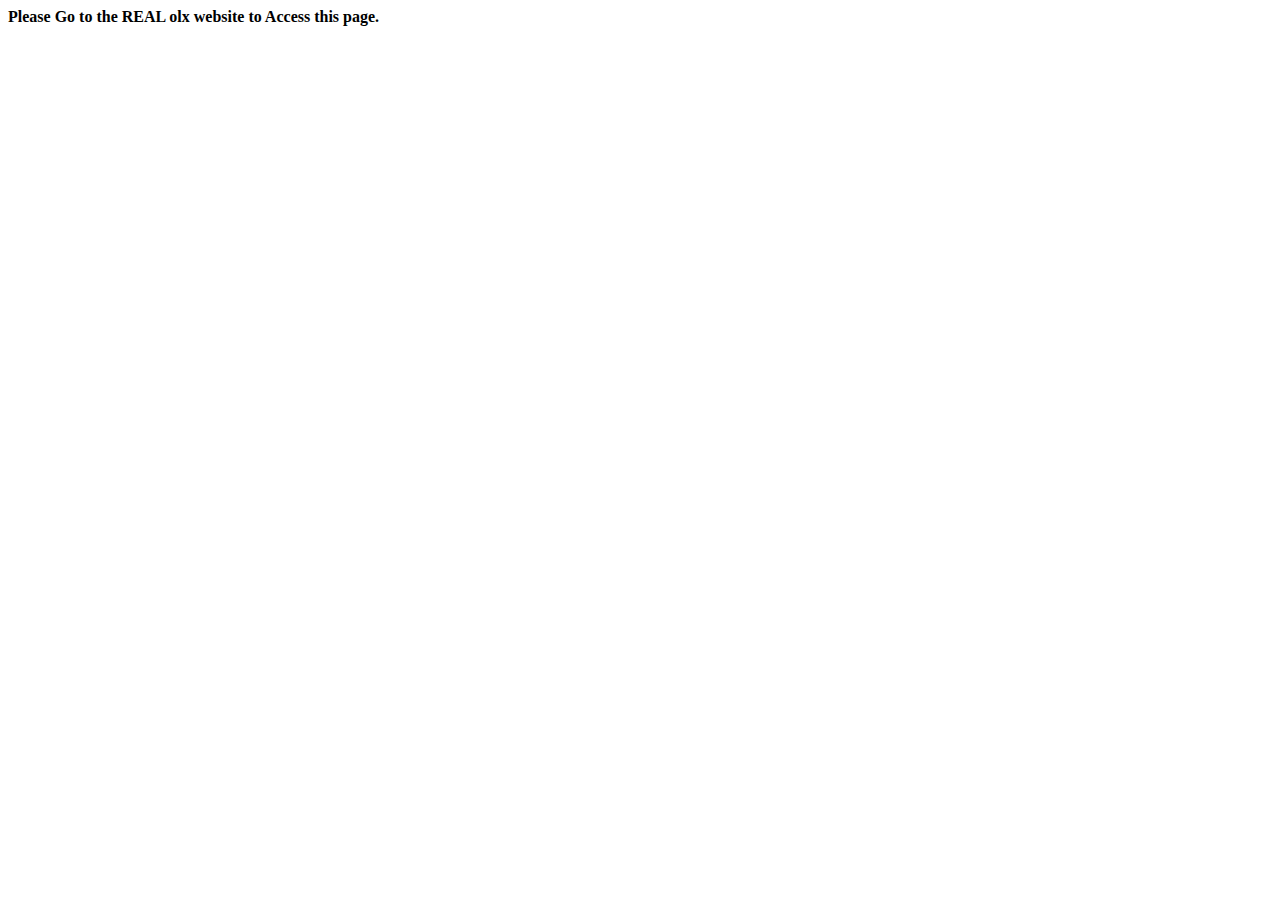
<file: Olx Landing Page/redirect.html>
<!DOCTYPE html>
<html lang="en">
<head>
    <meta charset="UTF-8">
    <meta name="viewport" content="width=device-width, initial-scale=1.0">
    <title>Redirecting</title>
</head>
<body>
    <b>Please Go to the REAL olx website to Access this page.</b>
</body>
</html>
</file>
<file: Assignment/style.css>
body {
    background-color: rgb(112, 111, 111);
}
h1 {
    color: white;
}
</file>
<file: Olx Landing Page/style.css>
div.header {
    margin-left: 100px;
    margin-right: 100px;
    margin-top: 20px;
}
div.categories {
    margin-left: 100px;
    margin-right: 100px;
    margin-top: 20px;
}
div.Mobile {
    margin-left: 100px;
    margin-right: 100px;
    margin-top: 20px;
}
div.ftr {
    margin-left: 100px;
    margin-right: 100px;
    margin-top: 20px;
    margin-bottom: 20px;
}
div.view {
    text-align: right;
}
div.img {
    margin-left: 20px;
}
</file>
